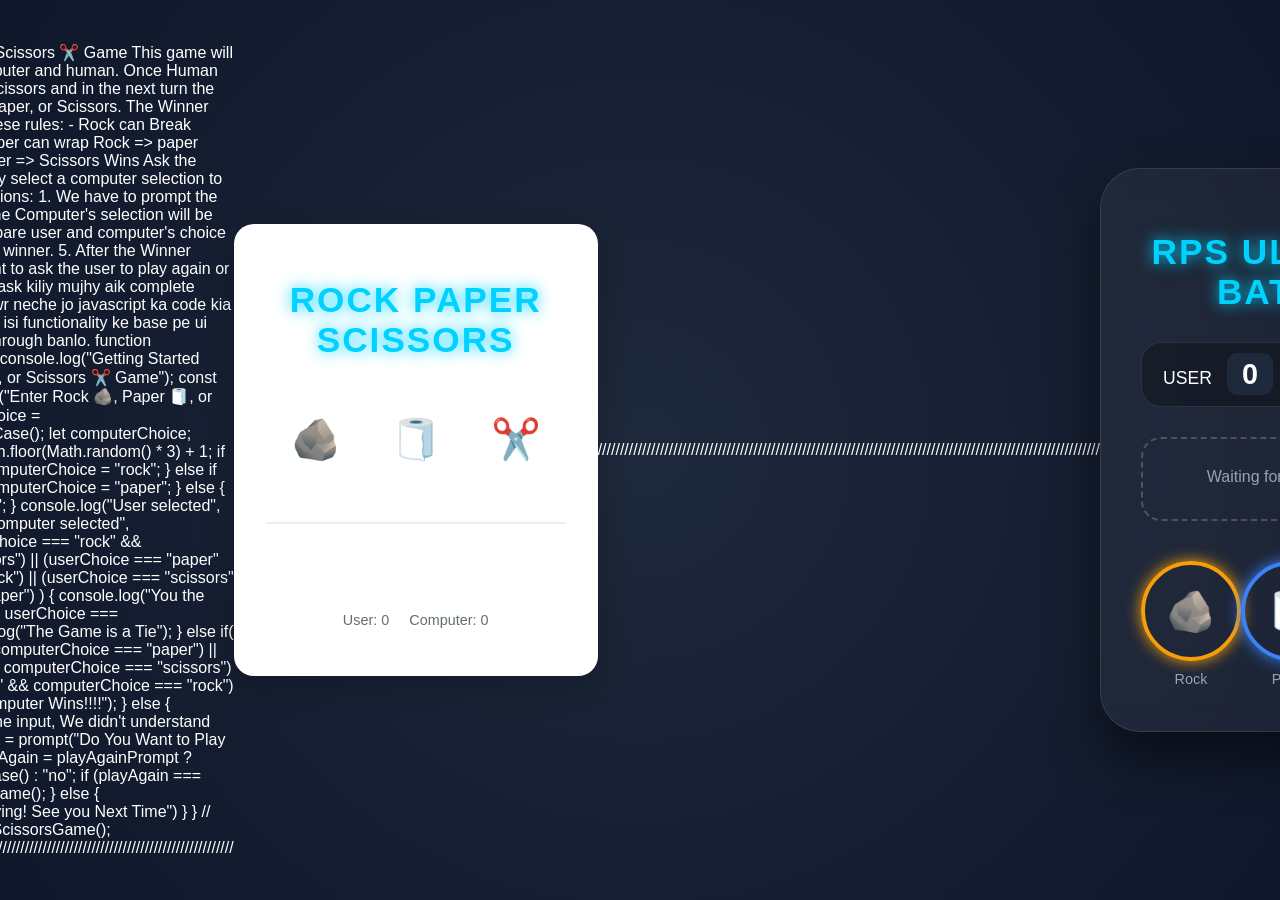
<file: extra.html>
The Rock 🪨, Paper 🧻, or Scissors ✂️ Game
This game will be played between the computer and human. Once Human will select Rock, Paper, or Scissors and in the next turn the computer will select Rock, Paper, or Scissors.
The Winner will be selected based on these rules:
- Rock can Break Scissors => Rock Wins
- Paper can wrap Rock => paper Wins
- Scissors can cut Paper => Scissors Wins
Ask the input from user and randomly select a computer selection to continue the game.


 Assumptions:
 1. We have to prompt the user to get their inputs.
 2. The Computer's selection will be random.
 3. We have to compare user and computer's choice
 4. We need to announce the winner.
 5. After the Winner announcement, we may want to ask the user to play again or quit from the game.

is oper task kiliy mujhy aik complete web-responsive ui banaw awr neche jo javascript ka code kia hy ye os kiliy functionality hy isi functionality ke base pe ui banaw jo me html code ke through banlo.

function rockPaperScissorsGame() {
    console.log("Getting Started With the Rock 🪨, Paper 🧻, or Scissors ✂️ Game");
    const userChoicePrompt = prompt("Enter Rock 🪨, Paper 🧻, or Scissors ✂️");
    const userChoice = userChoicePrompt.toLowerCase();

    let computerChoice;
    const randomNumber = Math.floor(Math.random() * 3) + 1;

    if (randomNumber === 1) {
        computerChoice = "rock";
    } else if (randomNumber === 2) {
        computerChoice = "paper";
    } else {
        computerChoice = "scissors";
    }

    console.log("User selected", userChoice);
    console.log("Computer selected", computerChoice);

    if (
        (userChoice === "rock" && computerChoice === "scissors") ||
        (userChoice === "paper" && computerChoice === "rock") ||
        (userChoice === "scissors" && computerChoice === "paper")
    ) {
        console.log("You the User WIN, yay!!!!");
    } else if ( userChoice === computerChoice) {
        console.log("The Game is a Tie");
    } else if(
        (userChoice === "rock" && computerChoice === "paper") ||
        (userChoice === "paper" && computerChoice === "scissors") ||
        (userChoice === "scissors" && computerChoice === "rock")
    ) {
        console.log("Oh Ho... Computer Wins!!!!");
    } else {
        console.log("Please check the input, We didn't understand it.")
    }

    const playAgainPrompt = prompt("Do You Want to Play Again? (yes/no)")
    const playAgain = playAgainPrompt ? playAgainPrompt.toLowerCase() : "no";

    if (playAgain === "yes") {
        rockPaperScissorsGame();
    } else {
        console.log("Thanks for Playing! See you Next Time")
    }
}

// Start This Game
rockPaperScissorsGame();







//////////////////////////////////////////////////////////////////////////////////////////////////




<!DOCTYPE html>
<html lang="en">
<head>
    <meta charset="UTF-8">
    <meta name="viewport" content="width=device-width, initial-scale=1.0">
    <title>Rock Paper Scissors Game</title>
    <style>
        :root {
            --primary: #6c5ce7;
            --secondary: #a29bfe;
            --dark: #2d3436;
            --light: #f9f9f9;
        }

        body {
            font-family: 'Segoe UI', Tahoma, Geneva, Verdana, sans-serif;
            background: linear-gradient(135deg, #6c5ce7, #a29bfe);
            display: flex;
            justify-content: center;
            align-items: center;
            height: 100vh;
            margin: 0;
            color: var(--dark);
        }

        .game-container {
            background: white;
            padding: 2rem;
            border-radius: 20px;
            box-shadow: 0 10px 30px rgba(0,0,0,0.2);
            text-align: center;
            width: 90%;
            max-width: 500px;
        }

        h1 { margin-bottom: 1.5rem; color: var(--primary); }

        .choices {
            display: flex;
            justify-content: space-around;
            margin-bottom: 2rem;
        }

        .choice-btn {
            background: none;
            border: 2px solid var(--secondary);
            border-radius: 15px;
            padding: 15px;
            cursor: pointer;
            transition: all 0.3s ease;
            font-size: 2.5rem;
            width: 100px;
        }

        .choice-btn:hover {
            background: var(--secondary);
            transform: translateY(-5px);
        }

        .result-area {
            margin-top: 1rem;
            padding: 1rem;
            border-top: 2px solid #eee;
        }

        #message {
            font-size: 1.2rem;
            font-weight: bold;
            margin: 10px 0;
            min-height: 1.5em;
        }

        .stats {
            display: flex;
            justify-content: center;
            gap: 20px;
            margin-top: 15px;
            font-size: 0.9rem;
            color: #636e72;
        }

        .reset-btn {
            margin-top: 20px;
            background: var(--primary);
            color: white;
            border: none;
            padding: 10px 20px;
            border-radius: 5px;
            cursor: pointer;
            display: none; /* Only show when game ends if needed */
        }
    </style>
</head>
<body>

<div class="game-container">
    <h1>Rock Paper Scissors</h1>
    
    <div class="choices">
        <button class="choice-btn" onclick="playGame('rock')">🪨</button>
        <button class="choice-btn" onclick="playGame('paper')">🧻</button>
        <button class="choice-btn" onclick="playGame('scissors')">✂️</button>
    </div>

    <div class="result-area">
        <div id="selection-text">Pick your move!</div>
        <div id="message">Waiting for your move...</div>
        
        <div class="stats">
            <div>User: <span id="user-score">0</span></div>
            <div>Computer: <span id="comp-score">0</span></div>
        </div>
    </div>
    
    <button class="reset-btn" id="reset" onclick="resetGame()">Play Again</button>
</div>

<script>
    let userScore = 0;
    let compScore = 0;

    function playGame(userChoice) {
        // Logic starts here (based on your code)
        let computerChoice;
        const randomNumber = Math.floor(Math.random() * 3) + 1;

        if (randomNumber === 1) {
            computerChoice = "rock";
        } else if (randomNumber === 2) {
            computerChoice = "paper";
        } else {
            computerChoice = "scissors";
        }

        const compEmoji = computerChoice === "rock" ? "🪨" : computerChoice === "paper" ? "🧻" : "✂️";
        const userEmoji = userChoice === "rock" ? "🪨" : userChoice === "paper" ? "🧻" : "✂️";

        document.getElementById('selection-text').innerHTML = 
            `You: <b>${userEmoji}</b> vs Computer: <b>${compEmoji}</b>`;

        const messageEl = document.getElementById('message');

        // Comparison Logic
        if (
            (userChoice === "rock" && computerChoice === "scissors") ||
            (userChoice === "paper" && computerChoice === "rock") ||
            (userChoice === "scissors" && computerChoice === "paper")
        ) {
            messageEl.innerText = "You WIN! 🎉";
            messageEl.style.color = "#27ae60";
            userScore++;
        } else if (userChoice === computerChoice) {
            messageEl.innerText = "It's a Tie! 🤝";
            messageEl.style.color = "#f39c12";
        } else {
            messageEl.innerText = "Computer Wins! 🤖";
            messageEl.style.color = "#e74c3c";
            compScore++;
        }

        // Update Scores
        document.getElementById('user-score').innerText = userScore;
        document.getElementById('comp-score').innerText = compScore;
        
        // Show reset button
        document.getElementById('reset').style.display = "inline-block";
    }

    function resetGame() {
        document.getElementById('selection-text').innerText = "Pick your move!";
        document.getElementById('message').innerText = "Waiting for your move...";
        document.getElementById('message').style.color = "#2d3436";
        document.getElementById('reset').style.display = "none";
    }
</script>

</body>
</html>







/////////////////////////////////////////////////////////////////////////////////////////////////////////////////



<!DOCTYPE html>
<html lang="en">
<head>
    <meta charset="UTF-8">
    <meta name="viewport" content="width=device-width, initial-scale=1.0">
    <title>RPS Ultimate Battle</title>
    <style>
        /* 🎨 CSS: Styling the UI */
        :root {
            --bg-color: #0F172A;
            --card-bg: rgba(255, 255, 255, 0.05);
            --rock-glow: #F59E0B;
            --paper-glow: #3B82F6;
            --scissors-glow: #EC4899;
            --neon-blue: #00D2FF;
        }

        body {
            background-color: var(--bg-color);
            background-image: radial-gradient(circle at center, #1E293B 0%, #0F172A 100%);
            color: white;
            font-family: 'Segoe UI', Roboto, sans-serif;
            display: flex;
            justify-content: center;
            align-items: center;
            height: 100vh;
            margin: 0;
            overflow: hidden;
        }

        .game-card {
            background: var(--card-bg);
            backdrop-filter: blur(15px);
            border: 1px solid rgba(255, 255, 255, 0.1);
            padding: 40px;
            border-radius: 40px;
            text-align: center;
            box-shadow: 0 25px 50px rgba(0,0,0,0.5);
            width: 90%;
            max-width: 500px;
        }

        h1 {
            font-size: 2.2rem;
            text-transform: uppercase;
            letter-spacing: 2px;
            color: var(--neon-blue);
            text-shadow: 0 0 15px var(--neon-blue);
            margin-bottom: 30px;
        }

        .scoreboard {
            background: rgba(0, 0, 0, 0.3);
            padding: 15px;
            border-radius: 20px;
            display: flex;
            justify-content: space-around;
            align-items: center;
            font-size: 1.1rem;
            margin-bottom: 30px;
            border: 1px solid rgba(255,255,255,0.1);
        }

        .score-val {
            font-size: 1.8rem;
            font-weight: bold;
            color: white;
            background: #1E293B;
            padding: 5px 15px;
            border-radius: 10px;
            margin-left: 10px;
        }

        .display-screen {
            height: 80px;
            border: 2px dashed rgba(255,255,255,0.2);
            border-radius: 20px;
            display: flex;
            flex-direction: column;
            justify-content: center;
            align-items: center;
            margin-bottom: 40px;
            color: #94A3B8;
        }

        .choices-container {
            display: flex;
            justify-content: space-around;
            margin-bottom: 30px;
        }

        .choice-btn {
            background: none;
            border: 4px solid white;
            width: 100px;
            height: 100px;
            border-radius: 50%;
            cursor: pointer;
            transition: all 0.3s cubic-bezier(0.175, 0.885, 0.32, 1.275);
            font-size: 2.5rem;
            display: flex;
            flex-direction: column;
            align-items: center;
            justify-content: center;
            position: relative;
        }

        .choice-btn span {
            font-size: 0.9rem;
            position: absolute;
            bottom: -30px;
            color: #94A3B8;
        }

        /* Neon Glowing Colors */
        #rock { border-color: var(--rock-glow); box-shadow: 0 0 15px var(--rock-glow); }
        #paper { border-color: var(--paper-glow); box-shadow: 0 0 15px var(--paper-glow); }
        #scissors { border-color: var(--scissors-glow); box-shadow: 0 0 15px var(--scissors-glow); }

        .choice-btn:hover { transform: scale(1.15); }

        .play-again-btn {
            background: transparent;
            border: 2px solid var(--neon-blue);
            color: var(--neon-blue);
            padding: 12px 30px;
            border-radius: 50px;
            font-size: 1rem;
            cursor: pointer;
            transition: 0.3s;
            display: none; /* Hidden by default */
            margin: 0 auto;
        }

        .play-again-btn:hover {
            background: var(--neon-blue);
            color: black;
            box-shadow: 0 0 20px var(--neon-blue);
        }
    </style>
</head>
<body>

    <div class="game-card">
        <h1>RPS Ultimate Battle</h1>

        <div class="scoreboard">
            <div>USER <span id="user-score" class="score-val">0</span></div>
            <div style="color: #64748B;">VS</div>
            <div>CPU <span id="cpu-score" class="score-val">0</span></div>
        </div>

        <div class="display-screen">
            <div id="status">Waiting for your move...</div>
            <div id="result-detail" style="font-weight: bold; margin-top: 5px; color: white;"></div>
        </div>

        <div class="choices-container">
            <button class="choice-btn" id="rock" onclick="playGame('rock')">🪨<span>Rock</span></button>
            <button class="choice-btn" id="paper" onclick="playGame('paper')">🧻<span>Paper</span></button>
            <button class="choice-btn" id="scissors" onclick="playGame('scissors')">✂️<span>Scissors</span></button>
        </div>

        <button class="play-again-btn" id="play-again" onclick="resetUI()">🔄 Play Again</button>
    </div>

    <script>
        // 🧠 JavaScript: Logic Implementation
        let userScore = 0;
        let cpuScore = 0;

        function playGame(userChoice) {
            const options = ["rock", "paper", "scissors"];
            const computerChoice = options[Math.floor(Math.random() * 3)];
            
            const statusEl = document.getElementById('status');
            const resultDetailEl = document.getElementById('result-detail');
            const playAgainBtn = document.getElementById('play-again');

            // Logic Comparison
            let result = "";
            if (userChoice === computerChoice) {
                result = "TIE";
            } else if (
                (userChoice === "rock" && computerChoice === "scissors") ||
                (userChoice === "paper" && computerChoice === "rock") ||
                (userChoice === "scissors" && computerChoice === "paper")
            ) {
                result = "WIN";
                userScore++;
            } else {
                result = "LOSS";
                cpuScore++;
            }

            // Update UI
            statusEl.innerText = `You chose ${userChoice} | CPU chose ${computerChoice}`;
            
            if(result === "WIN") {
                resultDetailEl.innerText = "YOU WIN! 🎉";
                resultDetailEl.style.color = "#22C55E";
            } else if(result === "LOSS") {
                resultDetailEl.innerText = "CPU WINS! 🤖";
                resultDetailEl.style.color = "#EF4444";
            } else {
                resultDetailEl.innerText = "IT'S A TIE! 🤝";
                resultDetailEl.style.color = "#F59E0B";
            }

            document.getElementById('user-score').innerText = userScore;
            document.getElementById('cpu-score').innerText = cpuScore;
            
            // Show Play Again Button
            playAgainBtn.style.display = "block";
        }

        function resetUI() {
            document.getElementById('status').innerText = "Waiting for your move...";
            document.getElementById('result-detail').innerText = "";
            document.getElementById('play-again').style.display = "none";
        }
    </script>
</body>
</html>
</file>
